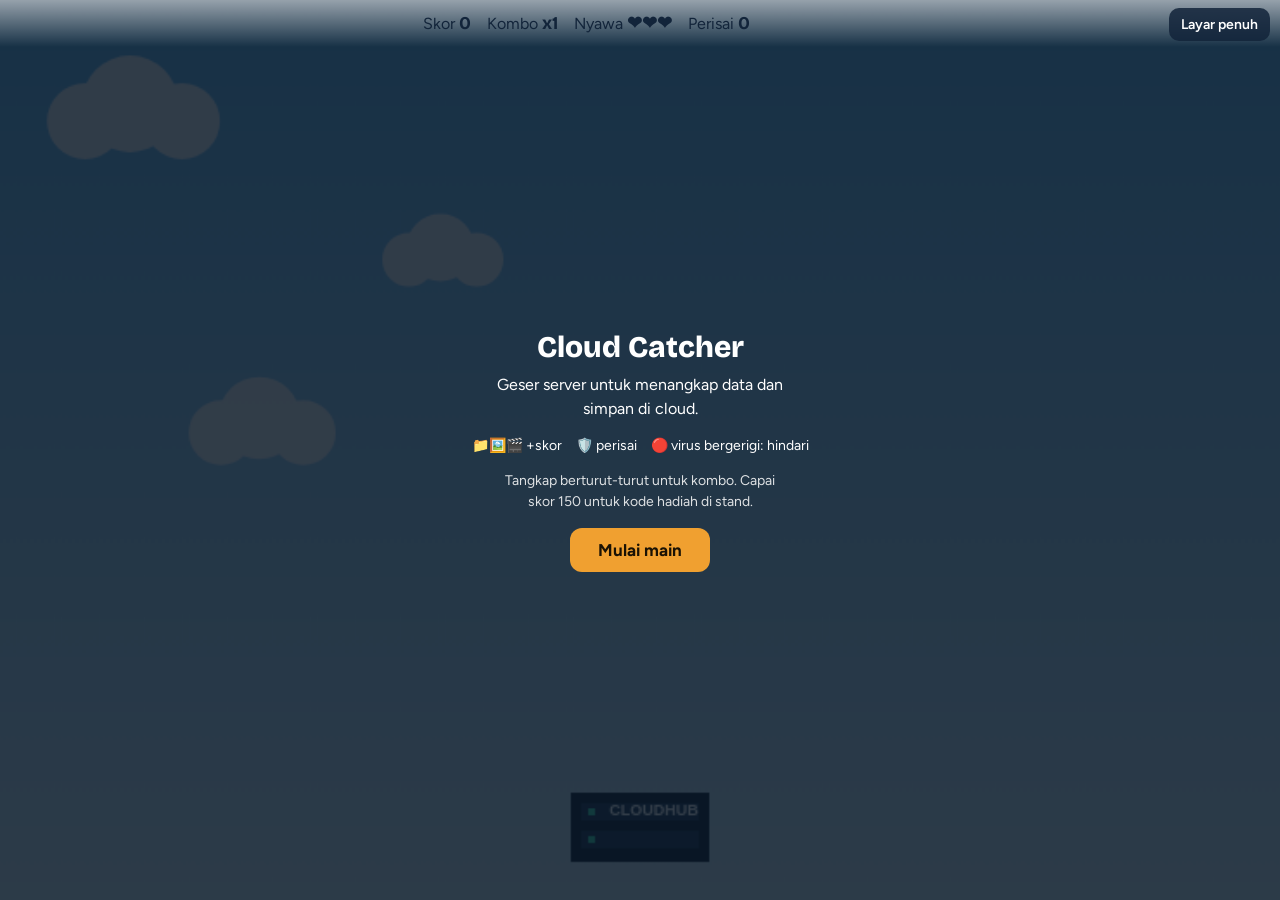
<file: Cloud Catcher – CLOUDHUB (1).html>
<!doctype html>
<html lang="id"><head><meta charset="utf-8">
<meta name="viewport" content="width=device-width, initial-scale=1, viewport-fit=cover">
<title>Cloud Catcher – CLOUDHUB</title>
<link rel="stylesheet" href="https://fonts.googleapis.com/css2?family=Bricolage+Grotesque:wght@600;800&family=Figtree:wght@400;600&display=swap">
<style>
:root{--bg:#EDF3F7;--ink:#12243A;--mu:#5B6B7D;--ac:#0B7A75;--ac2:#F0A030;box-sizing:border-box;padding-top:env(safe-area-inset-top,0px);padding-bottom:env(safe-area-inset-bottom,0px);color-scheme:light}
@media(prefers-color-scheme:dark){:root:not([data-theme="light"]){--bg:#0E1A28;--ink:#E8F0F6;--mu:#9DB0C2;--ac:#3CC4BB;color-scheme:dark}}
:root[data-theme="dark"]{--bg:#0E1A28;--ink:#E8F0F6;--mu:#9DB0C2;--ac:#3CC4BB;color-scheme:dark}
*{box-sizing:inherit}
body{margin:0;background:#5BB4F0;color:var(--ink);font:16px/1.5 Figtree,system-ui,sans-serif;overflow:hidden;height:100vh;height:100dvh}
h1{font:800 clamp(24px,6vw,34px)/1.1 "Bricolage Grotesque",sans-serif;margin:4px 0 0}h1 b{color:var(--ac)}
.sub,h1{display:none}
#hud{position:fixed;top:0;left:0;right:0;z-index:5;padding:calc(env(safe-area-inset-top,0px) + 10px) 120px 10px 12px;display:flex;gap:16px;flex-wrap:wrap;justify-content:center;font-size:16px;color:#12243A;background:linear-gradient(rgba(255,255,255,.55),transparent);pointer-events:none}
#hud b{font-family:"Bricolage Grotesque",sans-serif;font-size:18px}
.wrap{position:fixed;inset:0;touch-action:none}
canvas{display:block;width:100vw;height:100vh;height:100dvh;touch-action:none;background:#5BB4F0}
.ov{position:absolute;inset:0;display:flex;flex-direction:column;align-items:center;justify-content:center;text-align:center;padding:20px;background:rgba(8,20,34,.82);color:#fff;gap:6px}
.ov h2{font:800 30px "Bricolage Grotesque",sans-serif;margin:0}.ov p{margin:2px 0;max-width:30ch}
.big{font:800 64px/1 "Bricolage Grotesque",sans-serif;color:#F0A030}
.code{font:800 22px "Bricolage Grotesque",sans-serif;color:#3CE6B8}
.tip{font-size:14px;opacity:.85}
.btn{border:0;background:#F0A030;color:#1A1204;font:700 17px Figtree,sans-serif;padding:12px 28px;border-radius:12px;cursor:pointer;margin-top:8px}
.btn:focus-visible{outline:3px solid #fff;outline-offset:3px}
.lg{display:flex;gap:14px;justify-content:center;font-size:14px;margin:6px 0}
#fs{position:fixed;top:calc(env(safe-area-inset-top,0px) + 8px);right:10px;z-index:6;border:0;border-radius:10px;background:rgba(18,36,58,.85);color:#fff;font:600 14px Figtree,sans-serif;padding:8px 12px;cursor:pointer}
#fs:focus-visible{outline:3px solid #F0A030;outline-offset:2px}
</style></head>
<body>
<h1>CLOUD<b>CATCHER</b></h1>
<p class="sub">Game seru dari stand CLOUDHUB</p>
<div id="hud"><span>Skor <b id="hs">0</b></span><span>Kombo <b id="hc">x1</b></span><span>Nyawa <b id="hl">❤❤❤</b></span><span>Perisai <b id="hp">0</b></span></div>
<button id="fs" onclick="fsT()">Layar penuh</button><div class="wrap"><canvas id="c" aria-label="Area permainan Cloud Catcher"></canvas>
<div class="ov" id="ov"></div></div>
<script>
var cv=document.getElementById("c"),g=cv.getContext("2d"),W=360,H=520,ov=document.getElementById("ov");
function rs(){W=Math.max(300,Math.min(900,Math.round(H*innerWidth/innerHeight)));cv.width=W;cv.height=H;if(typeof G==="object"&&G)G.px=Math.min(G.px,W-40)}
rs();addEventListener("resize",rs);
var GOOD=[["📁","File disimpan di cloud storage"],["🖼️","Foto dicadangkan otomatis"],["🎬","Video diunggah ke server"],["✉️","Email tersinkron di semua perangkat"],["🎵","Musik di-stream dari cloud"]];
var TIPS=["VM adalah komputer virtual yang berjalan di atas server fisik.","Firewall menentukan port mana yang boleh diakses dari internet.","Cloud menagih sesuai pemakaian, jadi matikan VM yang tidak dipakai.","Data di cloud biasanya disalin ke beberapa lokasi agar tetap aman.","Autentikasi dua langkah membuat akunmu jauh lebih sulit dibobol."];
var best=0;try{best=+localStorage.getItem("cc_best")||0}catch(z){}
var calm=window.matchMedia&&matchMedia("(prefers-reduced-motion:reduce)").matches;
var keys={},fl=[],cl=[{x:40,y:70,s:1},{x:230,y:150,s:.7},{x:120,y:250,s:.85}];
var G={on:false,s:0,l:3,sh:0,px:W/2,it:[],f:0,cb:0};
function reset(){G={on:true,s:0,l:3,sh:0,px:W/2,it:[],f:0,cb:0};fl=[];hud()}
function hud(){document.getElementById("hs").textContent=G.s;document.getElementById("hc").textContent="x"+(1+Math.floor(G.cb/5));document.getElementById("hl").textContent="❤".repeat(Math.max(0,G.l));document.getElementById("hp").textContent=G.sh}
function show(h){ov.innerHTML=h;ov.style.display="flex"}
function start(){reset();ov.style.display="none"}
function intro(){show('<h2>Cloud Catcher</h2><p>Geser server untuk menangkap data dan simpan di cloud.</p><div class="lg"><span>📁🖼️🎬 +skor</span><span>🛡️ perisai</span><span>🔴 virus bergerigi: hindari</span></div><p class="tip">Tangkap berturut-turut untuk kombo. Capai skor 150 untuk kode hadiah di stand.</p><button class="btn" onclick="start()">Mulai main</button>')}
function pop(x,t){fl.push({x:Math.max(95,Math.min(W-95,x)),y:H-90,t:t,a:60})}
function hit(o){
if(o.k==="g"){G.cb=Math.min(G.cb+1,20);G.s+=10*(1+Math.floor(G.cb/5));pop(o.x,o.e[1])}
else if(o.k==="s"){G.sh=Math.min(3,G.sh+1);pop(o.x,"Perisai aktif!")}
else{G.cb=0;if(G.sh>0){G.sh--;pop(o.x,"Virus diblokir!")}else{G.l--;pop(o.x,"Terkena virus!");if(G.l<=0){over()}}}
hud()}
function over(){
G.on=false;var nb=G.s>best;if(nb){best=G.s;try{localStorage.setItem("cc_best",best)}catch(z){}}
var rk=G.s<100?"Pemula Cloud":G.s<250?"Admin Cloud":G.s<500?"Arsitek Cloud":"Master Cloud";
var cd=G.s>=150?'<p class="code">Kode: CH-'+(1000+Math.floor(Math.random()*9000))+'</p><p>Tunjukkan layar ini ke penjaga stand CLOUDHUB untuk hadiahmu.</p>':'<p>Capai skor 150 untuk mendapat kode hadiah di stand CLOUDHUB.</p>';
show('<h2>Game selesai</h2><div class="big">'+G.s+'</div><p>Peringkat: <b>'+rk+'</b></p><p>'+(nb?"Rekor baru!":"Skor terbaik: "+best)+'</p>'+cd+'<p class="tip">Tahukah kamu? '+TIPS[Math.floor(Math.random()*TIPS.length)]+'</p><button class="btn" onclick="start()">Main lagi</button>')}
function virus(x,y,t){
var r=20,p=1+.06*Math.sin(t/6);
g.save();g.translate(x,y);g.scale(p,p);
g.fillStyle="rgba(255,59,92,.28)";g.beginPath();g.arc(0,0,36,0,7);g.fill();
g.lineCap="round";
for(var i=0;i<10;i++){var a=i*Math.PI/5+t/60,c=Math.cos(a),s=Math.sin(a);g.strokeStyle="#7A1230";g.lineWidth=4;g.beginPath();g.moveTo(c*r,s*r);g.lineTo(c*(r+10),s*(r+10));g.stroke();g.fillStyle="#FF3B5C";g.beginPath();g.arc(c*(r+11),s*(r+11),4.5,0,7);g.fill()}
g.fillStyle="#D61F45";g.beginPath();g.arc(0,0,r,0,7);g.fill();g.lineWidth=3;g.strokeStyle="#7A1230";g.stroke();
g.fillStyle="#fff";g.beginPath();g.arc(-7,-4,5,0,7);g.arc(7,-4,5,0,7);g.fill();
g.fillStyle="#1a0510";g.beginPath();g.arc(-6,-3,2.3,0,7);g.arc(8,-3,2.3,0,7);g.fill();
g.strokeStyle="#1a0510";g.lineWidth=2.5;g.beginPath();g.moveTo(-13,-12);g.lineTo(-3,-8);g.moveTo(13,-12);g.lineTo(3,-8);g.stroke();
g.beginPath();g.arc(0,10,6,Math.PI*1.1,Math.PI*1.9);g.stroke();
g.restore();
g.font="800 11px sans-serif";g.lineWidth=3;g.strokeStyle="#7A1230";g.strokeText("VIRUS",x,y+38);g.fillStyle="#fff";g.fillText("VIRUS",x,y+38);
g.font="30px serif"}
function cloud(x,y,s){g.beginPath();g.arc(x,y,22*s,0,7);g.arc(x+26*s,y-10*s,28*s,0,7);g.arc(x+56*s,y,22*s,0,7);g.fill()}
function step(){
if(G.on){G.f++;var lv=1+G.s/150;
if(keys.ArrowLeft)G.px-=7;if(keys.ArrowRight)G.px+=7;G.px=Math.max(40,Math.min(W-40,G.px));
if(G.f%Math.max(15,46-Math.floor(G.s/25))===0){var r=Math.random(),k=r<.68?"g":r<.9?"v":"s",n={x:30+Math.random()*(W-60),y:-20,k:k,v:2+Math.random()*1.2+lv*.5};
n.e=k==="g"?GOOD[Math.floor(Math.random()*GOOD.length)]:k==="v"?["🦠"]:["🛡️"];G.it.push(n)}
for(var i=G.it.length-1;i>=0;i--){var o=G.it[i];o.y+=o.v;
if(o.y>H-72&&o.y<H-28&&Math.abs(o.x-G.px)<46){G.it.splice(i,1);hit(o);if(!G.on)break}else if(o.y>H+20)G.it.splice(i,1)}}
draw();requestAnimationFrame(step)}
function draw(){
var gr=g.createLinearGradient(0,0,0,H);gr.addColorStop(0,"#5BB4F0");gr.addColorStop(1,"#D6EEFB");g.fillStyle=gr;g.fillRect(0,0,W,H);
g.fillStyle="rgba(255,255,255,.85)";
cl.forEach(function(c){if(!calm)c.x+=.15*c.s;if(c.x>W+60)c.x=-90;cloud(c.x,c.y,c.s)});
g.font="30px serif";g.textAlign="center";g.textBaseline="middle";
G.it.forEach(function(o){if(o.k==="v")virus(o.x,o.y,G.f);else g.fillText(o.e[0],o.x,o.y)});
var x=G.px-40,y=H-62;
if(G.sh>0){g.strokeStyle="rgba(240,160,48,.95)";g.lineWidth=2+G.sh;g.beginPath();g.arc(G.px,y+20,54,0,7);g.stroke()}
g.fillStyle="#12243A";g.fillRect(x,y,80,40);g.fillStyle="#1F3A5A";g.fillRect(x+6,y+6,68,10);g.fillRect(x+6,y+22,68,10);
g.fillStyle=(G.f%30<15)?"#3CE6B8":"#F0A030";g.fillRect(x+10,y+9,4,4);g.fillRect(x+10,y+25,4,4);
g.fillStyle="#fff";g.font="700 9px sans-serif";g.fillText("CLOUDHUB",G.px+8,y+11);
g.font="700 14px sans-serif";
for(var i=fl.length-1;i>=0;i--){var f=fl[i];f.y-=.8;f.a--;if(f.a<=0){fl.splice(i,1);continue}
g.globalAlpha=Math.min(1,f.a/30);g.fillStyle="#12243A";g.fillText(f.t,f.x,f.y);g.globalAlpha=1}}
function mv(ev){var r=cv.getBoundingClientRect();if(G.on)G.px=(ev.clientX-r.left)*W/r.width}
cv.addEventListener("pointermove",mv);cv.addEventListener("pointerdown",mv);
addEventListener("keydown",function(e){if(e.key==="ArrowLeft"||e.key==="ArrowRight"){keys[e.key]=1;e.preventDefault()}});
addEventListener("keyup",function(e){keys[e.key]=0});
function fsT(){var d=document,el=d.documentElement;try{if(d.fullscreenElement){d.exitFullscreen()}else if(el.requestFullscreen){el.requestFullscreen().catch(function(){})}}catch(z){}}
intro();step();
</script></body></html>
</file>
